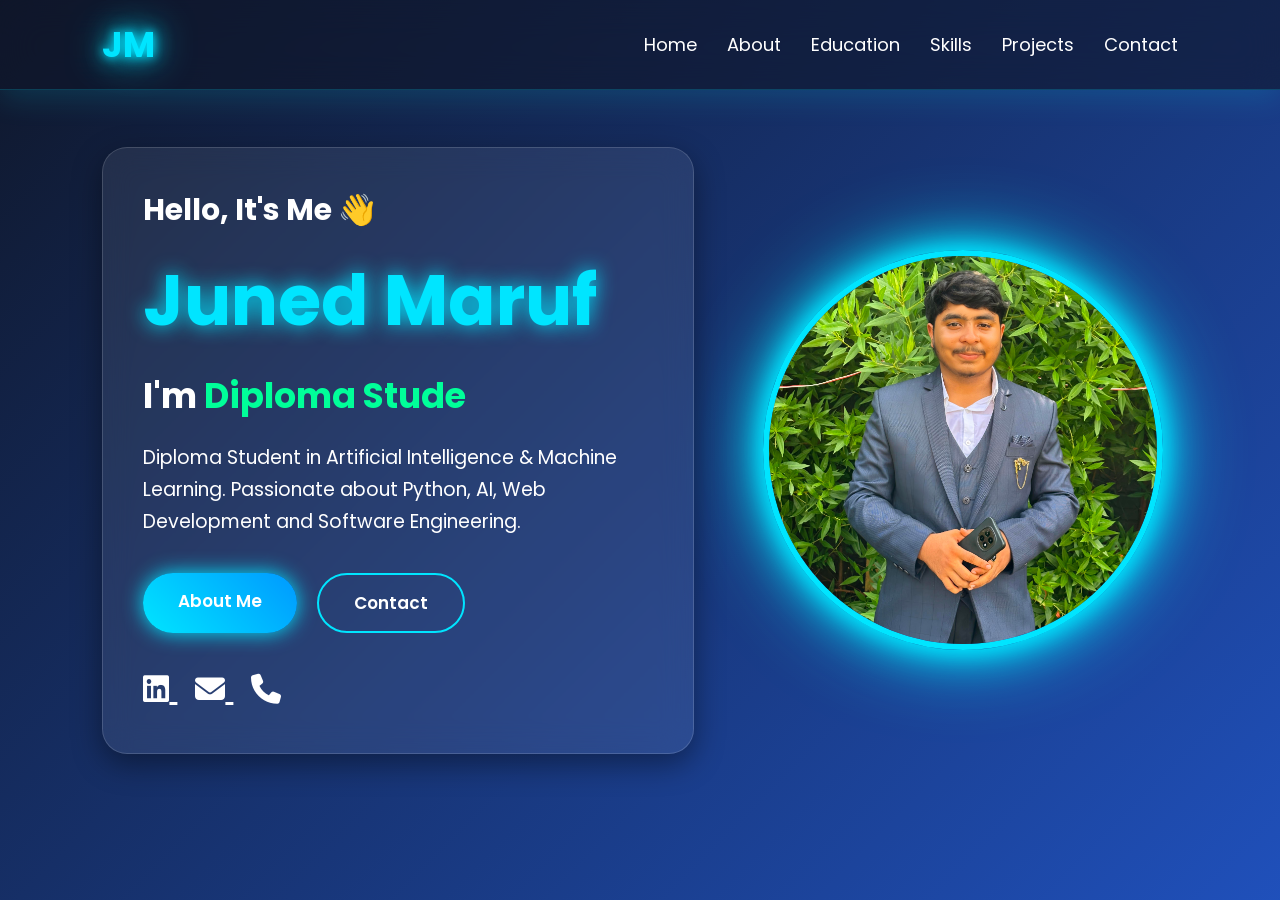
<file: index.html>
<!DOCTYPE html>
<html lang="en">

<head>
    <meta charset="UTF-8">
    <meta name="viewport" content="width=device-width, initial-scale=1.0">
    <title>Juned Maruf | Portfolio</title>

    <link rel="stylesheet" href="style.css">

    <link href="https://fonts.googleapis.com/css2?family=Poppins:wght@300;400;500;600;700&display=swap" rel="stylesheet">

    <link rel="stylesheet" href="https://cdnjs.cloudflare.com/ajax/libs/font-awesome/6.6.0/css/all.min.css">

</head>

<body>
    <div class="bg-animation">
    <span></span>
    <span></span>
    <span></span>
    <span></span>
    <span></span>
    <span></span>
    <span></span>
    <span></span>
</div>

    <!-- Navigation -->

    <nav>

        <div class="logo">
            JM
        </div>

        <ul>

            <li><a href="index.html">Home</a></li>

            <li><a href="about.html">About</a></li>

            <li><a href="education.html">Education</a></li>

            <li><a href="skills.html">Skills</a></li>

            <li><a href="projects.html">Projects</a></li>

            <li><a href="contact.html">Contact</a></li>

        </ul>

    </nav>


    <!-- Home Section -->

    <section class="home">

        <div class="content">

            <h3>Hello, It's Me 👋</h3>

            <h1>Juned Maruf</h1>

            <h2>
                I'm
                <span id="typing"></span>
            </h2>

            <p>

                Diploma Student in Artificial Intelligence &
                Machine Learning.

                Passionate about Python, AI, Web Development
                and Software Engineering.

            </p>

            <div class="buttons">

                <a href="about.html" class="btn">
                    About Me
                </a>

                <a href="contact.html" class="btn2">
                    Contact
                </a>

            </div>

            <div class="social">

                <a href="https://www.linkedin.com/in/juned-maruf-023769385" target="_blank">
                    <i class="fab fa-linkedin"></i>
                </a>

                <a href="mailto:marufjuned207@gmail.com">
                    <i class="fas fa-envelope"></i>
                </a>

                <a href="tel:+918208347181">
                    <i class="fas fa-phone"></i>
                </a>

            </div>

        </div>


        <div class="image">

            <img src="images/profile.jpg" alt="Juned Maruf">

        </div>

    </section>

<script src="script.js"></script>

</body>

</html>
</file>
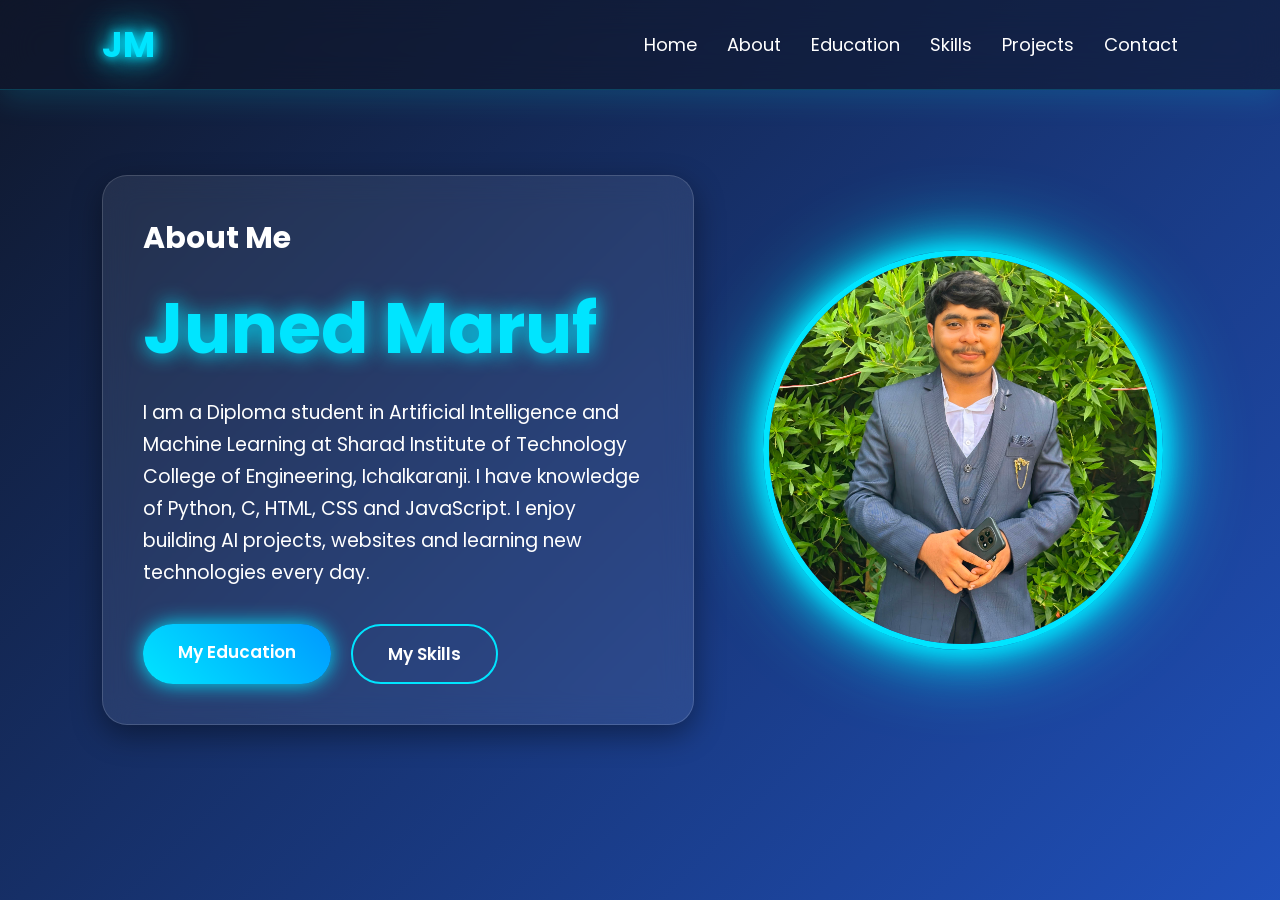
<file: about.html>
<!DOCTYPE html>
<html lang="en">

<head>

<meta charset="UTF-8">
<meta name="viewport" content="width=device-width, initial-scale=1.0">

<title>About | Juned Maruf</title>

<link rel="stylesheet" href="style.css">

<link href="https://fonts.googleapis.com/css2?family=Poppins:wght@300;400;500;600;700&display=swap" rel="stylesheet">

<link rel="stylesheet" href="https://cdnjs.cloudflare.com/ajax/libs/font-awesome/6.6.0/css/all.min.css">

</head>

<body>

<nav>

<div class="logo">JM</div>

<ul>

<li><a href="index.html">Home</a></li>
<li><a href="about.html">About</a></li>
<li><a href="education.html">Education</a></li>
<li><a href="skills.html">Skills</a></li>
<li><a href="projects.html">Projects</a></li>
<li><a href="contact.html">Contact</a></li>

</ul>

</nav>

<section class="home">

<div class="content">

<h3>About Me</h3>

<h1>Juned Maruf</h1>

<p>

I am a Diploma student in Artificial Intelligence and Machine Learning at
Sharad Institute of Technology College of Engineering, Ichalkaranji.

I have knowledge of Python, C, HTML, CSS and JavaScript.

I enjoy building AI projects, websites and learning new technologies every day.

</p>

<div class="buttons">

<a href="education.html" class="btn">My Education</a>

<a href="skills.html" class="btn2">My Skills</a>

</div>

</div>

<div class="image">

<img src="images/profile.jpg" alt="Juned">

</div>

</section>

<script src="script.js"></script>

</body>

</html>
</file>
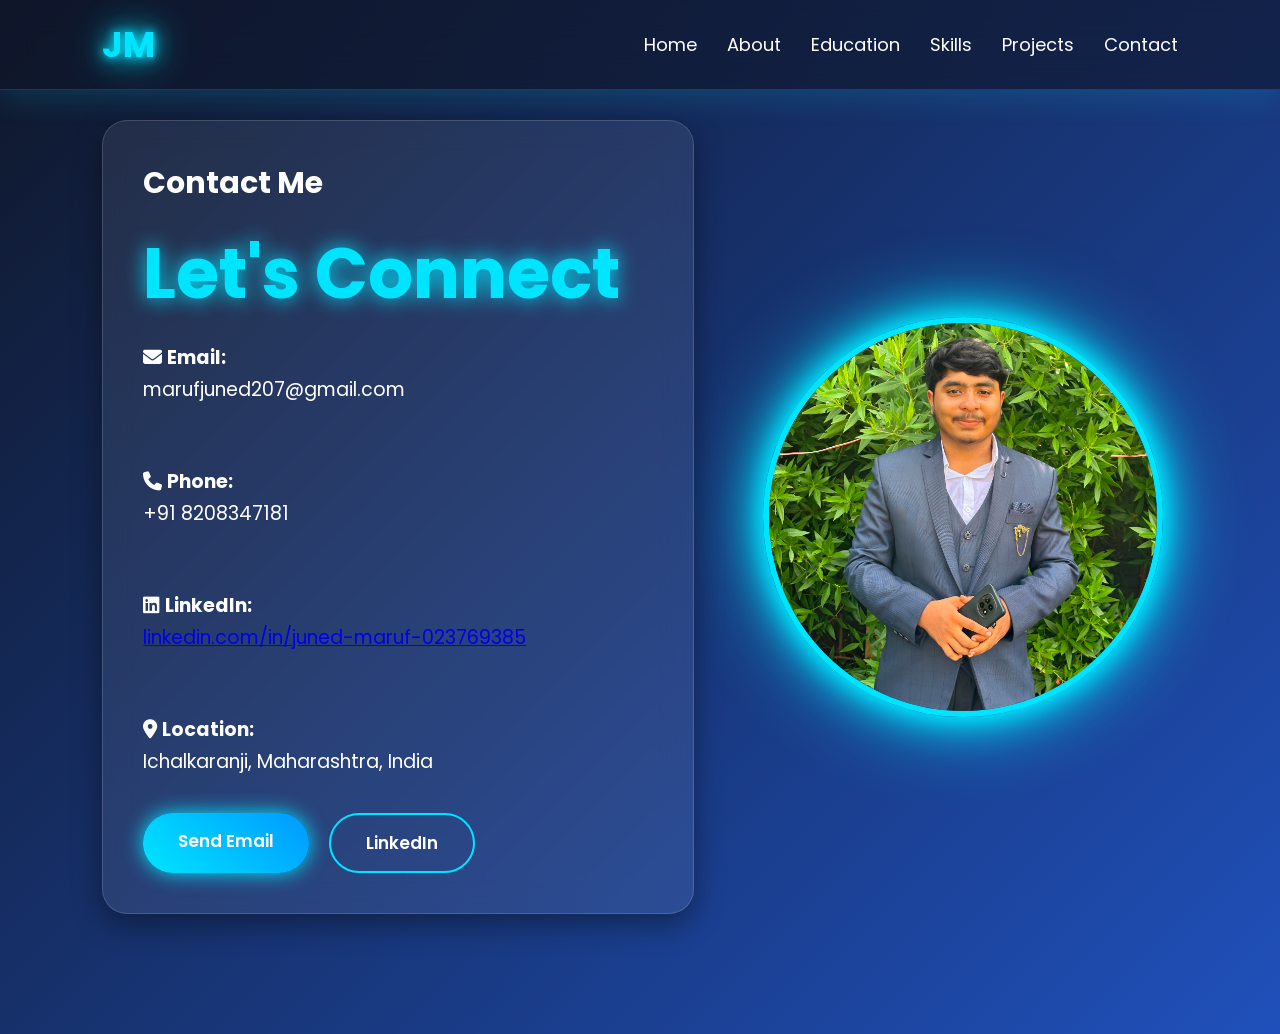
<file: contact.html>
<!DOCTYPE html>
<html lang="en">

<head>
<meta charset="UTF-8">
<meta name="viewport" content="width=device-width, initial-scale=1.0">

<title>Contact | Juned Maruf</title>

<link rel="stylesheet" href="style.css">

<link href="https://fonts.googleapis.com/css2?family=Poppins:wght@300;400;500;600;700&display=swap" rel="stylesheet">

<link rel="stylesheet" href="https://cdnjs.cloudflare.com/ajax/libs/font-awesome/6.6.0/css/all.min.css">

</head>

<body>

<nav>

<div class="logo">JM</div>

<ul>
<li><a href="index.html">Home</a></li>
<li><a href="about.html">About</a></li>
<li><a href="education.html">Education</a></li>
<li><a href="skills.html">Skills</a></li>
<li><a href="projects.html">Projects</a></li>
<li><a href="contact.html">Contact</a></li>
</ul>

</nav>

<section class="home">

<div class="content">

<h3>Contact Me</h3>

<h1>Let's Connect</h1>

<p><i class="fas fa-envelope"></i> <strong>Email:</strong><br>
marufjuned207@gmail.com</p>

<br>

<p><i class="fas fa-phone"></i> <strong>Phone:</strong><br>
+91 8208347181</p>

<br>

<p><i class="fab fa-linkedin"></i> <strong>LinkedIn:</strong><br>
<a href="https://www.linkedin.com/in/juned-maruf-023769385" target="_blank">
linkedin.com/in/juned-maruf-023769385
</a></p>

<br>

<p><i class="fas fa-map-marker-alt"></i> <strong>Location:</strong><br>
Ichalkaranji, Maharashtra, India</p>

<div class="buttons" style="margin-top:30px;">

<a href="mailto:marufjuned207@gmail.com" class="btn">Send Email</a>

<a href="https://www.linkedin.com/in/juned-maruf-023769385" target="_blank" class="btn2">
LinkedIn
</a>

</div>

</div>

<div class="image">
<img src="images/profile.jpg" alt="Juned Maruf">
</div>

</section>

<script src="script.js"></script>

</body>
</html>
</file>
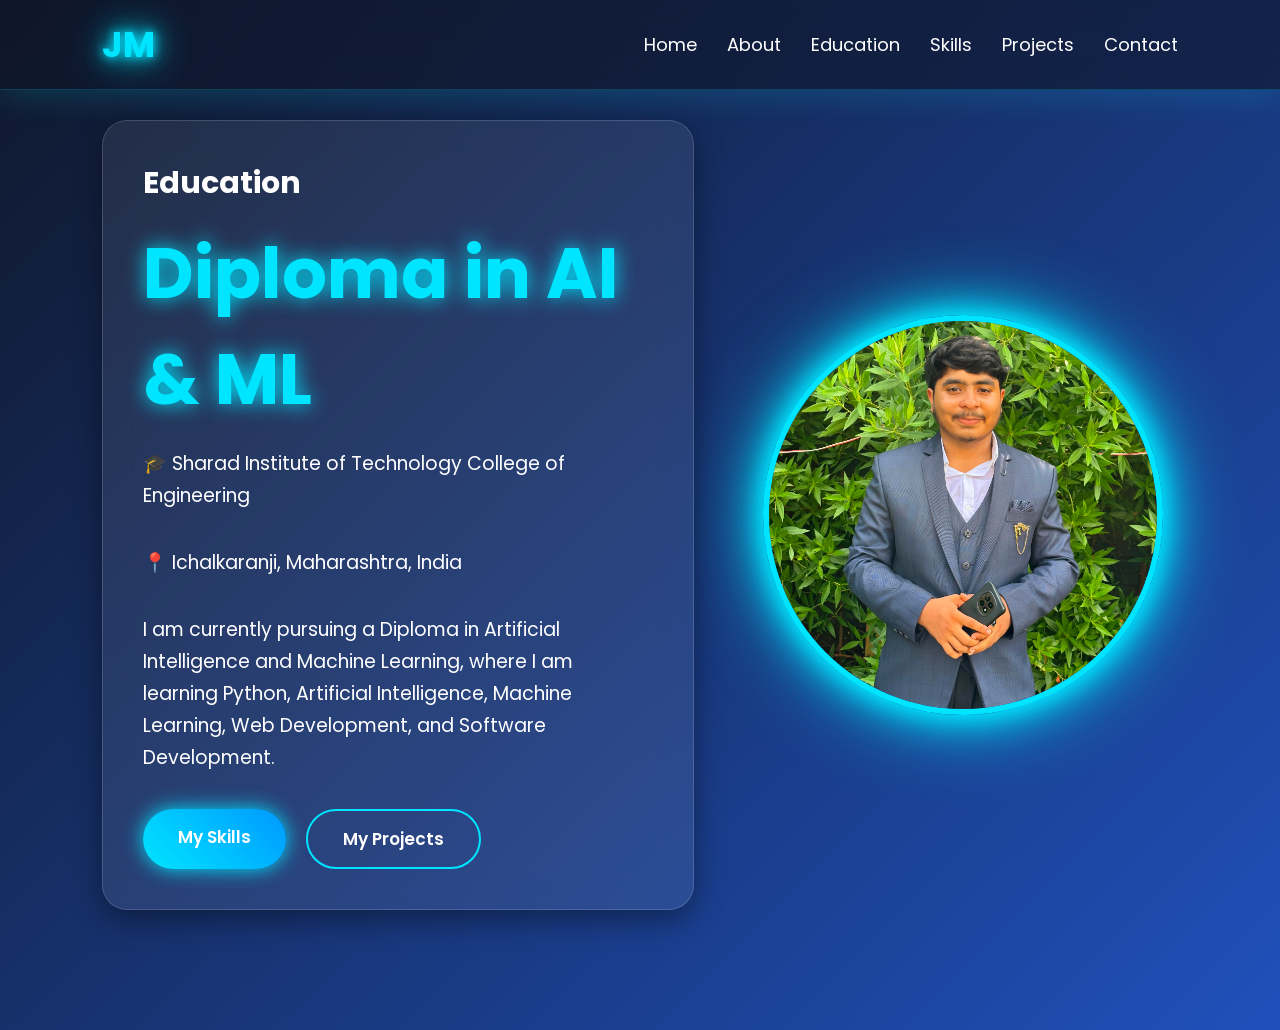
<file: education.html>
<!DOCTYPE html>
<html lang="en">

<head>

<meta charset="UTF-8">
<meta name="viewport" content="width=device-width, initial-scale=1.0">

<title>Education | Juned Maruf</title>

<link rel="stylesheet" href="style.css">

<link href="https://fonts.googleapis.com/css2?family=Poppins:wght@300;400;500;600;700&display=swap" rel="stylesheet">

<link rel="stylesheet" href="https://cdnjs.cloudflare.com/ajax/libs/font-awesome/6.6.0/css/all.min.css">

</head>

<body>

<nav>

<div class="logo">JM</div>

<ul>

<li><a href="index.html">Home</a></li>
<li><a href="about.html">About</a></li>
<li><a href="education.html">Education</a></li>
<li><a href="skills.html">Skills</a></li>
<li><a href="projects.html">Projects</a></li>
<li><a href="contact.html">Contact</a></li>

</ul>

</nav>

<section class="home">

<div class="content">

<h3>Education</h3>

<h1>Diploma in AI & ML</h1>

<p>
🎓 Sharad Institute of Technology College of Engineering
</p>

<p>
📍 Ichalkaranji, Maharashtra, India
</p>

<p>
I am currently pursuing a Diploma in Artificial Intelligence and Machine Learning, where I am learning Python, Artificial Intelligence, Machine Learning, Web Development, and Software Development.
</p>

<div class="buttons">

<a href="skills.html" class="btn">My Skills</a>

<a href="projects.html" class="btn2">My Projects</a>

</div>

</div>

<div class="image">

<img src="images/profile.jpg" alt="Juned Maruf">

</div>

</section>

<script src="script.js"></script>

</body>

</html>
</file>
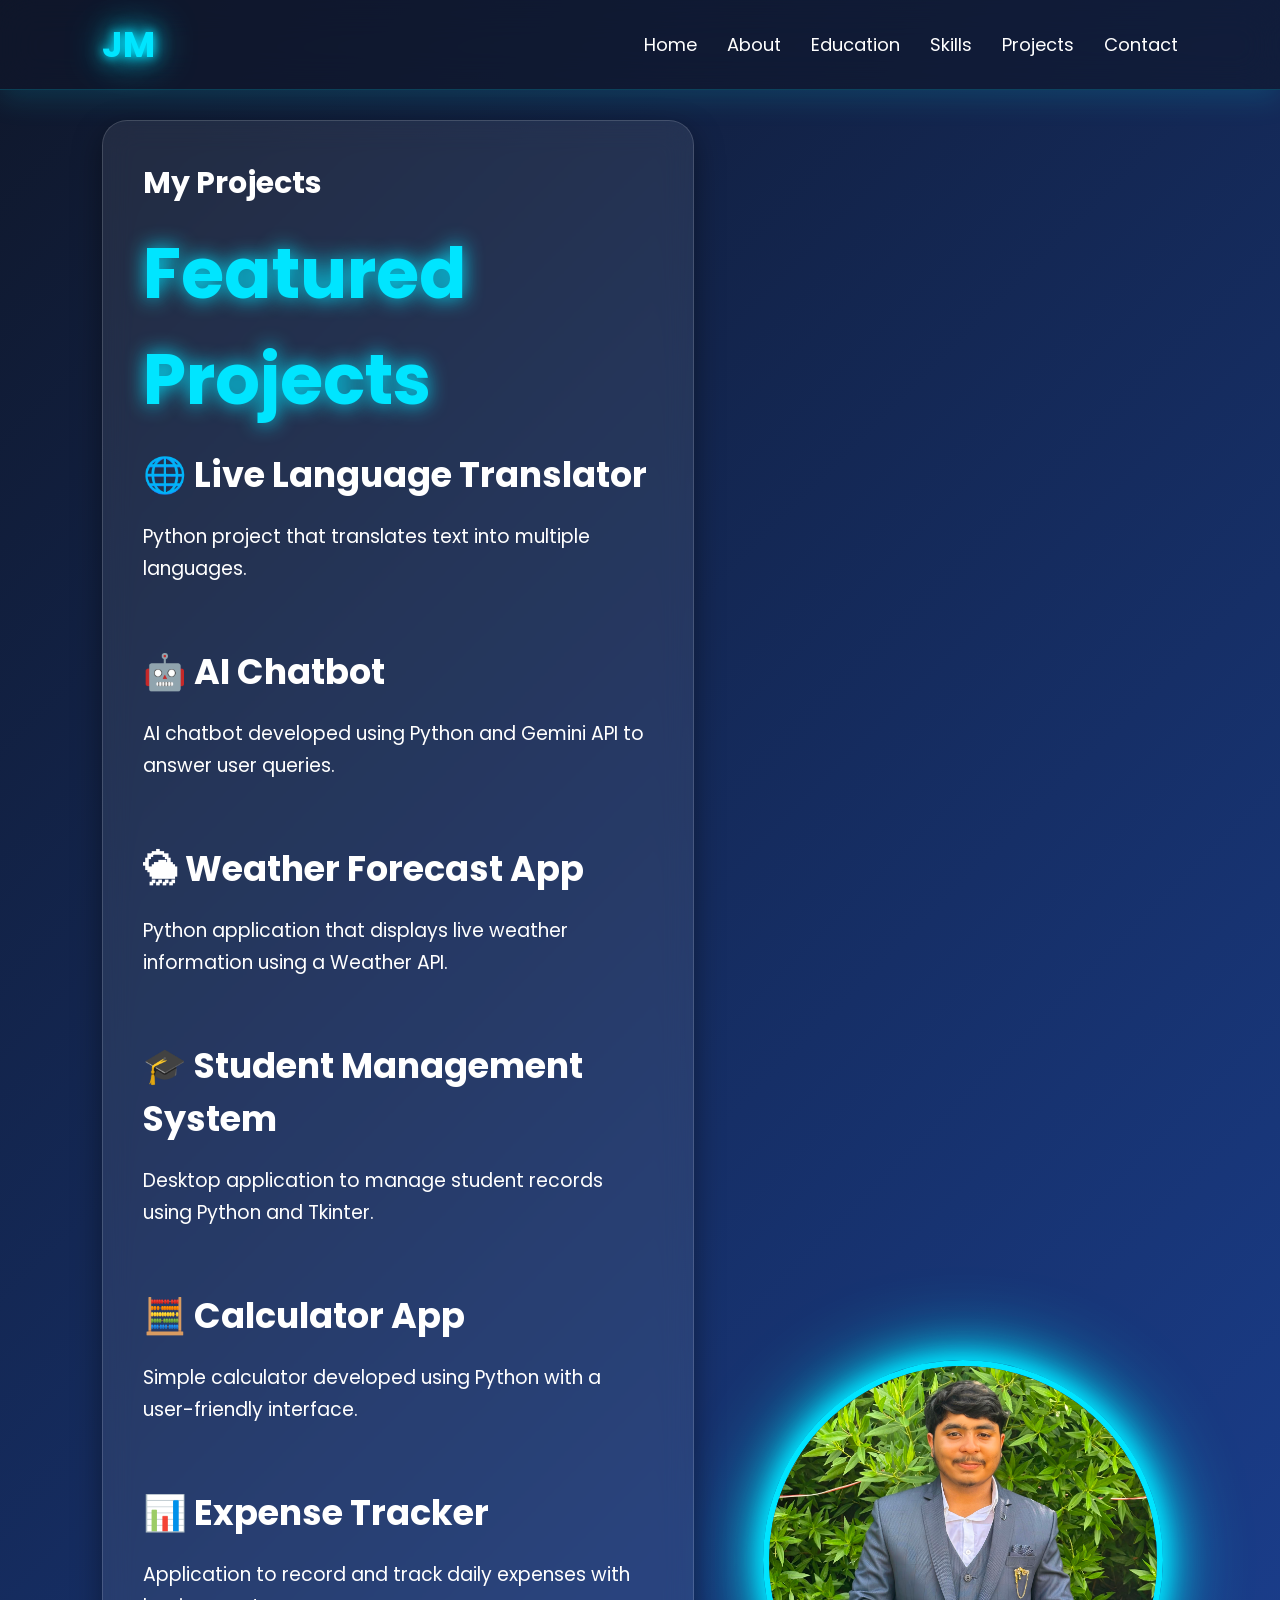
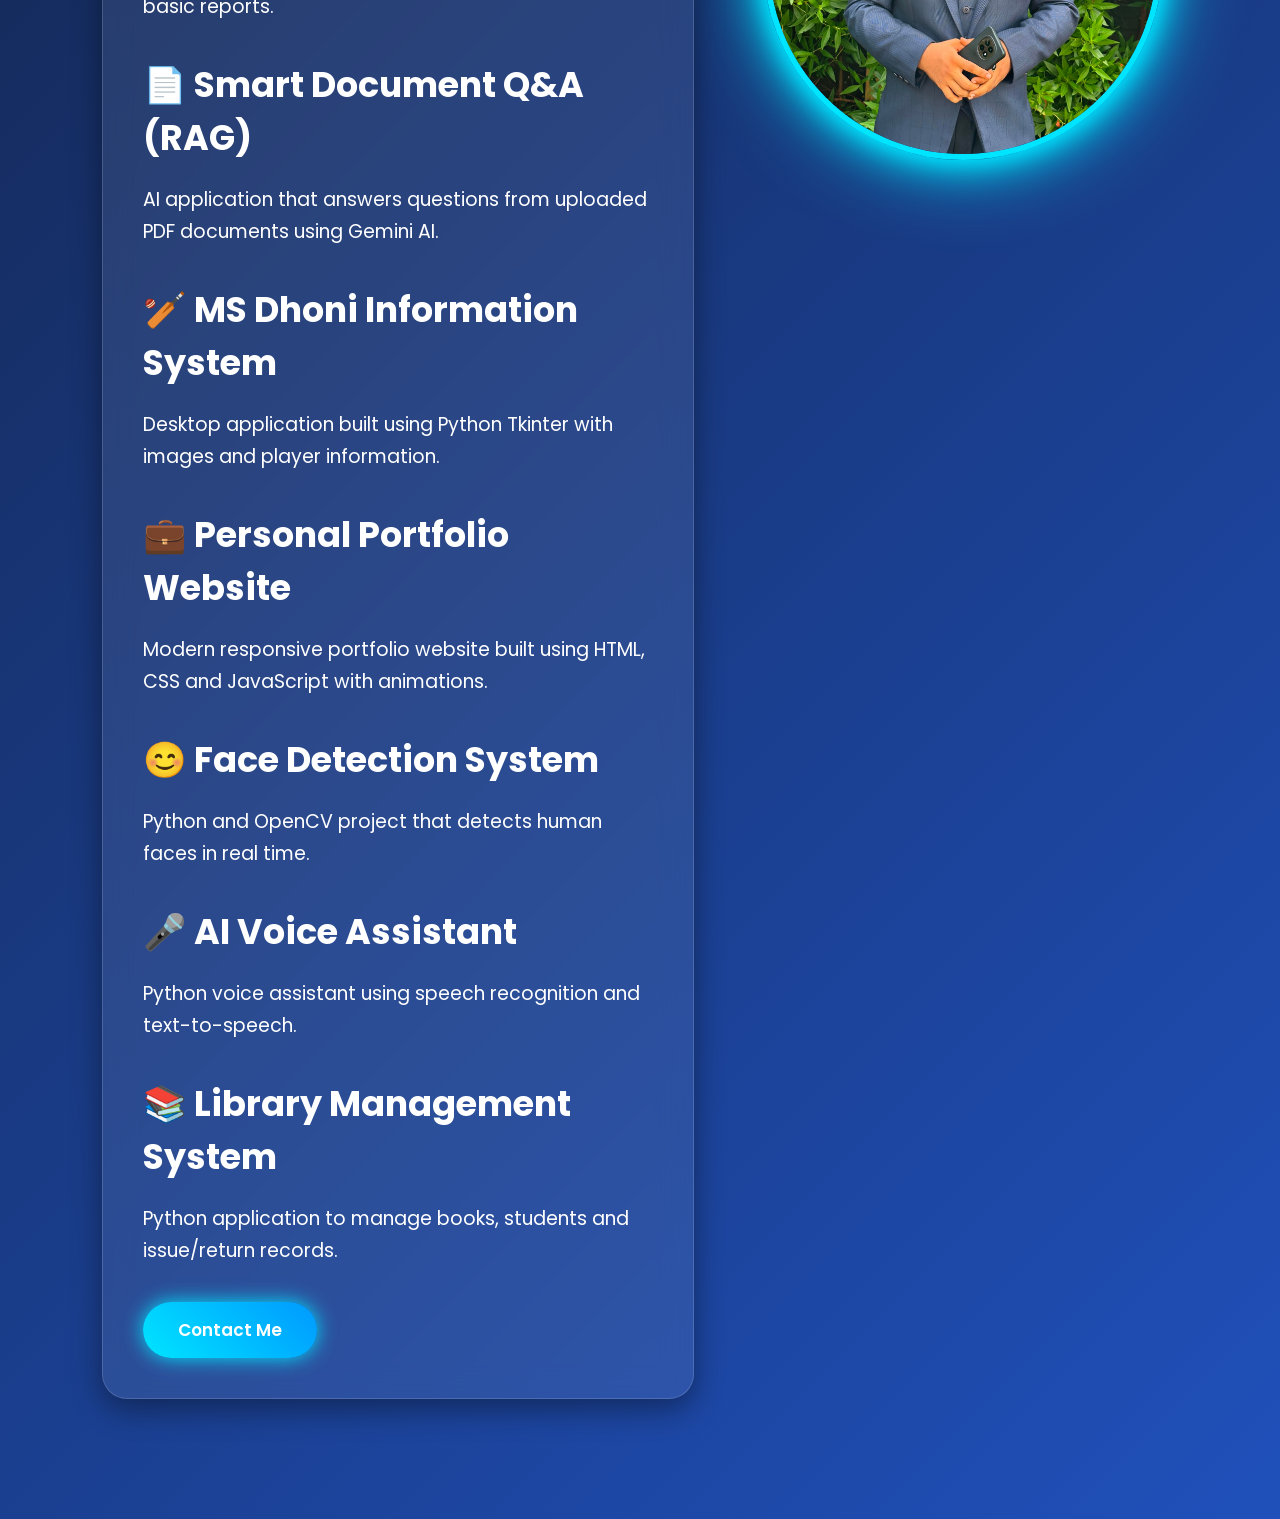
<file: projects.html>
<!DOCTYPE html>
<html lang="en">

<head>

<meta charset="UTF-8">
<meta name="viewport" content="width=device-width, initial-scale=1.0">

<title>Projects | Juned Maruf</title>

<link rel="stylesheet" href="style.css">

<link href="https://fonts.googleapis.com/css2?family=Poppins:wght@300;400;500;600;700&display=swap" rel="stylesheet">

<link rel="stylesheet" href="https://cdnjs.cloudflare.com/ajax/libs/font-awesome/6.6.0/css/all.min.css">

</head>

<body>

<nav>

<div class="logo">JM</div>

<ul>

<li><a href="index.html">Home</a></li>
<li><a href="about.html">About</a></li>
<li><a href="education.html">Education</a></li>
<li><a href="skills.html">Skills</a></li>
<li><a href="projects.html">Projects</a></li>
<li><a href="contact.html">Contact</a></li>

</ul>

</nav>

<section class="home">

<div class="content">

<h3>My Projects</h3>

<h1>Featured Projects</h1>
  <div class="project-container">

<div class="project-card">
<h2>🌐 Live Language Translator</h2>
<p>Python project that translates text into multiple languages.</p>
</div>

<br>

<div class="project-card">
<h2>🤖 AI Chatbot</h2>
<p>AI chatbot developed using Python and Gemini API to answer user queries.</p>
</div>

<br>

<div class="project-card">
<h2>🌦 Weather Forecast App</h2>
<p>Python application that displays live weather information using a Weather API.</p>
</div>

<br>

<div class="project-card">
<h2>🎓 Student Management System</h2>
<p>Desktop application to manage student records using Python and Tkinter.</p>
</div>

<br>

<div class="project-card">
<h2>🧮 Calculator App</h2>
<p>Simple calculator developed using Python with a user-friendly interface.</p>
</div>

<br>

<div class="project-card">
<h2>📊 Expense Tracker</h2>
<p>Application to record and track daily expenses with basic reports.</p>
</div>
<div class="project-card">
<h2>📄 Smart Document Q&A (RAG)</h2>
<p>AI application that answers questions from uploaded PDF documents using Gemini AI.</p>
</div>

<div class="project-card">
<h2>🏏 MS Dhoni Information System</h2>
<p>Desktop application built using Python Tkinter with images and player information.</p>
</div>

<div class="project-card">
<h2>💼 Personal Portfolio Website</h2>
<p>Modern responsive portfolio website built using HTML, CSS and JavaScript with animations.</p>
</div>

<div class="project-card">
<h2>😊 Face Detection System</h2>
<p>Python and OpenCV project that detects human faces in real time.</p>
</div>

<div class="project-card">
<h2>🎤 AI Voice Assistant</h2>
<p>Python voice assistant using speech recognition and text-to-speech.</p>
</div>

<div class="project-card">
<h2>📚 Library Management System</h2>
<p>Python application to manage books, students and issue/return records.</p>
</div>

</div>

<div class="buttons" style="margin-top:30px;">
    <a href="contact.html" class="btn">Contact Me</a>
</div>

</div>

<div class="image">
    <img src="images/profile.jpg" alt="Juned Maruf">
</div>

</section>

<script src="script.js"></script>

</body>
</html>
</file>
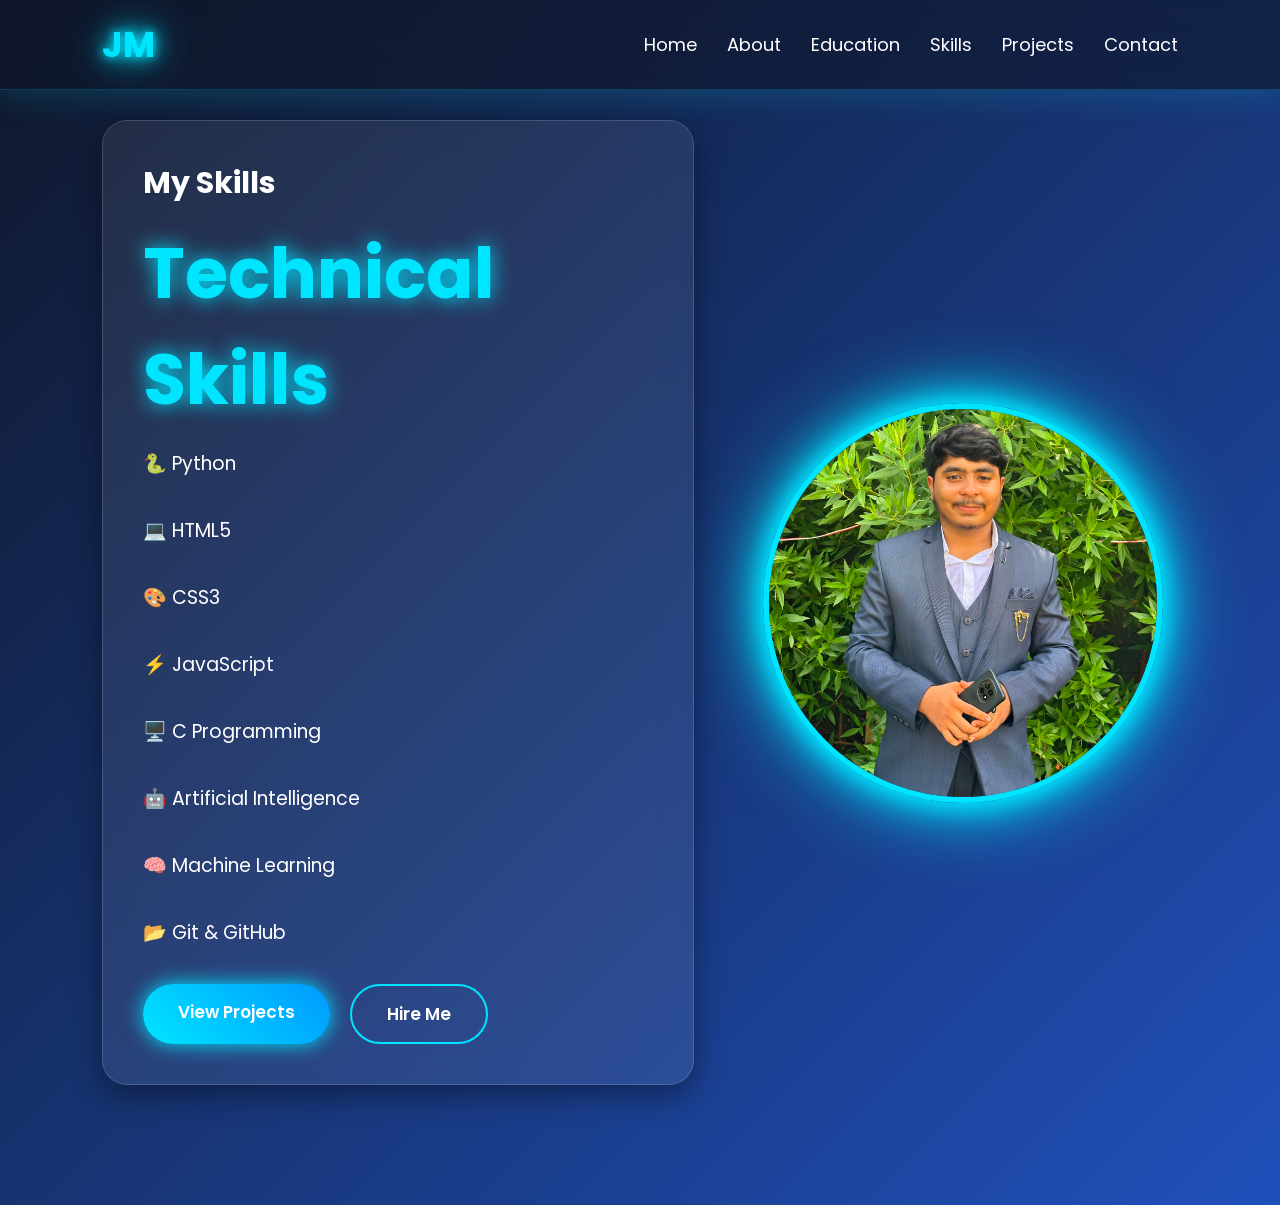
<file: skills.html>
<!DOCTYPE html>
<html lang="en">

<head>

<meta charset="UTF-8">
<meta name="viewport" content="width=device-width, initial-scale=1.0">

<title>Skills | Juned Maruf</title>

<link rel="stylesheet" href="style.css">

<link href="https://fonts.googleapis.com/css2?family=Poppins:wght@300;400;500;600;700&display=swap" rel="stylesheet">

<link rel="stylesheet" href="https://cdnjs.cloudflare.com/ajax/libs/font-awesome/6.6.0/css/all.min.css">

</head>

<body>

<nav>

<div class="logo">JM</div>

<ul>

<li><a href="index.html">Home</a></li>
<li><a href="about.html">About</a></li>
<li><a href="education.html">Education</a></li>
<li><a href="skills.html">Skills</a></li>
<li><a href="projects.html">Projects</a></li>
<li><a href="contact.html">Contact</a></li>

</ul>

</nav>

<section class="home">

<div class="content">

<h3>My Skills</h3>

<h1>Technical Skills</h1>

<p>🐍 Python</p>
<p>💻 HTML5</p>
<p>🎨 CSS3</p>
<p>⚡ JavaScript</p>
<p>🖥️ C Programming</p>
<p>🤖 Artificial Intelligence</p>
<p>🧠 Machine Learning</p>
<p>📂 Git & GitHub</p>

<div class="buttons">

<a href="projects.html" class="btn">View Projects</a>

<a href="contact.html" class="btn2">Hire Me</a>

</div>

</div>

<div class="image">

<img src="images/profile.jpg" alt="Juned Maruf">

</div>

</section>

<script src="script.js"></script>

</body>

</html>
</file>
<file: style.css>
*{
    margin:0;
    padding:0;
    box-sizing:border-box;
    font-family:'Poppins',sans-serif;
}

html{
    scroll-behavior:smooth;
}

body{
    background:linear-gradient(-45deg,#0f172a,#1e3a8a,#2563eb,#0f172a);
    background-size:400% 400%;
    animation:gradientBG 12s ease infinite;
    color:#fff;
    overflow-x:hidden;
}

/* Animated Background */

@keyframes gradientBG{
    0%{
        background-position:0% 50%;
    }
    50%{
        background-position:100% 50%;
    }
    100%{
        background-position:0% 50%;
    }
}

/* Navigation */

nav{
    position:fixed;
    top:0;
    left:0;
    width:100%;
    padding:18px 8%;
    display:flex;
    justify-content:space-between;
    align-items:center;
    background:rgba(15,23,42,0.6);
    backdrop-filter:blur(18px);
    border-bottom:1px solid rgba(0,229,255,0.2);
    box-shadow:0 8px 30px rgba(0,229,255,0.15);
    z-index:1000;
    transition:0.4s;
}

nav:hover{
    box-shadow:0 10px 40px rgba(0,229,255,0.35);
}

.logo{
    font-size:35px;
    font-weight:bold;
    color:#00e5ff;
    text-shadow:
        0 0 10px #00e5ff,
        0 0 20px #00e5ff,
        0 0 40px #00e5ff;
    animation:logoGlow 2s ease-in-out infinite alternate;
    cursor:pointer;
}

.logo:hover{
    transform:scale(1.1);
    transition:0.3s;
}

@keyframes logoGlow{
    from{
        text-shadow:
            0 0 10px #00e5ff,
            0 0 20px #00e5ff;
    }
    to{
        text-shadow:
            0 0 20px #00e5ff,
            0 0 40px #00e5ff,
            0 0 70px #00e5ff;
    }

}

nav ul{
    display:flex;
    list-style:none;
}

nav ul li{
    margin-left:30px;
}

nav ul li a{
    color:white;
    text-decoration:none;
    font-size:18px;
    position:relative;
    padding:8px 0;
    transition:0.4s;
}

nav ul li a::after{
    content:"";
    position:absolute;
    left:0;
    bottom:-5px;
    width:0;
    height:3px;
    background:#00e5ff;
    border-radius:10px;
    transition:0.4s;
}

nav ul li a:hover{
    color:#00e5ff;
}

nav ul li a:hover::after{
    width:100%;
}

/* Home */

.home{
    min-height:100vh;
    display:flex;
    justify-content:space-between;
    align-items:center;
    padding:120px 8%;
}

.content h3{
    font-size:30px;
}

.content h1{
    font-size:70px;
    color:#00e5ff;
    margin:15px 0;
    text-shadow:0 0 20px #00e5ff;
}

.content h2{
    font-size:35px;
    margin-bottom:20px;
}

#typing{
    color:#00ff99;
}

.content p{
    font-size:19px;
    line-height:32px;
    margin-bottom:35px;
}

/* Buttons */

.buttons{
    display:flex;
    gap:20px;
}

.btn,
.btn2{
    padding:15px 35px;
    border-radius:50px;
    text-decoration:none;
    font-weight:600;
    font-size:17px;
    transition:0.4s;
    display:inline-block;
}

/* Primary Button */

.btn{
    background:linear-gradient(45deg,#00e5ff,#0099ff);
    color:white;
    box-shadow:0 0 20px #00e5ff;
}

.btn:hover{
    transform:translateY(-8px) scale(1.05);
    box-shadow:0 0 40px #00e5ff;
}

/* Secondary Button */

.btn2{
    border:2px solid #00e5ff;
    color:white;
    background:transparent;
}

.btn2:hover{
    background:#00e5ff;
    color:#000;
    transform:translateY(-8px) scale(1.05);
}

/* Social Icons */

.social{
    margin-top:35px;
}

.social a{
    color:white;
    font-size:30px;
    margin-right:18px;
    transition:.4s;
}

.social a:hover{
    color:#00e5ff;
    transform:translateY(-8px) scale(1.2);
}

/* Image */



.image{
    width:40%;
    display:flex;
    justify-content:center;
    align-items:center;
}

.image img{
    width:400px;
    height:400px;
    object-fit:cover;
    border-radius:50%;
    border:6px solid #00e5ff;
    box-shadow:
    0 0 20px #00e5ff,
    0 0 40px #00e5ff,
    0 0 80px #00e5ff;
    animation:float 4s ease-in-out infinite,
              glow 2s infinite alternate;
    transition:.4s;
    cursor:pointer;
}

.image img:hover{
    transform:scale(1.08) rotate(3deg);
}

@keyframes glow{

from{
box-shadow:
0 0 20px #00e5ff,
0 0 40px #00e5ff;
}

to{
box-shadow:
0 0 40px #00e5ff,
0 0 80px #00e5ff,
0 0 120px #00e5ff;
}

}

@keyframes float{
    0%{
        transform:translateY(0);
    }
    50%{
        transform:translateY(-20px);
    }
    100%{
        transform:translateY(0);
    }
}



/* Responsive */

@media(max-width:900px){

nav{
    flex-direction:column;
    padding:15px;
}

nav ul{
    flex-wrap:wrap;
    justify-content:center;
    margin-top:10px;
}

nav ul li{
    margin:10px;
}

.home{
    flex-direction:column-reverse;
    text-align:center;
    padding-top:150px;
}

.content{
    width:100%;
}

.image{
    width:100%;
    margin-bottom:40px;
}

.image img{
    width:280px;
    height:280px;
}

.content h1{
    font-size:45px;
}

.content h2{ 
    font-size:26px;
}

.content p{
    font-size:16px;
}

.buttons{
    justify-content:center;
    flex-wrap:wrap;
}

}

/* ===== Glass Card ===== */

.content{
    width:55%;
    background:rgba(255,255,255,0.08);
    border:1px solid rgba(255,255,255,0.15);
    backdrop-filter:blur(15px);
    border-radius:25px;
    padding:40px;
    box-shadow:0 10px 30px rgba(0,0,0,0.4);
    transition:.4s;
    animation:fadeInLeft 1.2s ease;

}

.content:hover{
    transform:translateY(-10px);
    box-shadow:0 20px 50px rgba(0,229,255,0.35);
}

/* ===== Text Animation ===== */

@keyframes fadeInLeft{

0%{
    opacity:0;
    transform:translateX(-80px);
}

100%{
    opacity:1;
    transform:translateX(0);
}

}

/* ===== Image Animation ===== */

.image{
    animation:fadeInRight 1.5s ease;
}

@keyframes fadeInRight{

0%{
    opacity:0;
    transform:translateX(100px);
}

100%{
    opacity:1;
    transform:translateX(0);
}

}
/* ===== Background Particles ===== */

.bg-animation{
    position:fixed;
    top:0;
    left:0;
    width:100%;
    height:100%;
    overflow:hidden;
    z-index:-1;
}

.bg-animation span{
    position:absolute;
    display:block;
    width:20px;
    height:20px;
    background:rgba(0,229,255,0.3);
    border-radius:50%;
    animation:animate 20s linear infinite;
    bottom:-150px;
}

.bg-animation span:nth-child(1){
    left:10%;
    width:30px;
    height:30px;
    animation-duration:15s;
}

.bg-animation span:nth-child(2){
    left:25%;
    animation-duration:18s;
}

.bg-animation span:nth-child(3){
    left:40%;
    width:25px;
    height:25px;
    animation-duration:12s;
}

.bg-animation span:nth-child(4){
    left:55%;
    animation-duration:20s;
}

.bg-animation span:nth-child(5){
    left:70%;
    width:35px;
    height:35px;
    animation-duration:16s;
}

.bg-animation span:nth-child(6){
    left:82%;
    animation-duration:22s;
}

.bg-animation span:nth-child(7){
    left:90%;
    width:28px;
    height:28px;
    animation-duration:14s;
}

.bg-animation span:nth-child(8){
    left:96%;
    animation-duration:19s;
}

@keyframes animate{
    0%{
        transform:translateY(0) rotate(0deg);
        opacity:1;
    }

    100%{
        transform:translateY(-1200px) rotate(720deg);
        opacity:0;
    }
}
/* ===== Cursor Glow ===== */

.cursor-glow{
    position:fixed;
    width:250px;
    height:250px;
    border-radius:50%;
    background:radial-gradient(circle, rgba(0,229,255,0.25) 0%, transparent 70%);
    pointer-events:none;
    transform:translate(-50%,-50%);
    z-index:0;
    transition:transform .08s linear;
}
</file>
